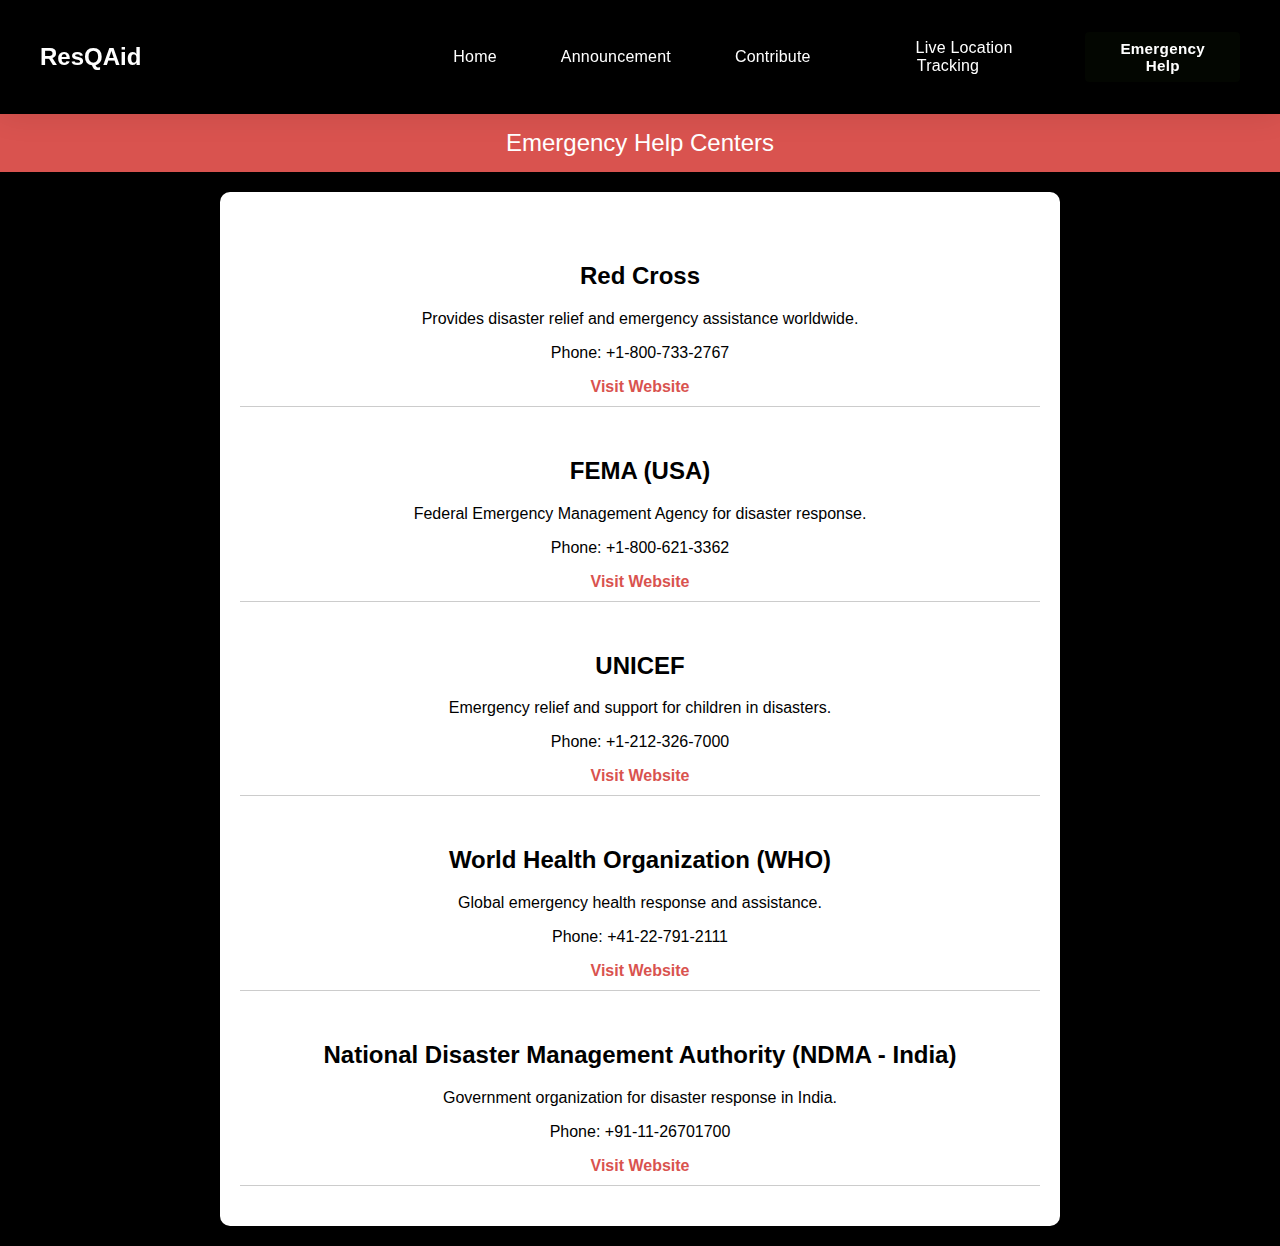
<file: emergency.html>
<!DOCTYPE html>
<html lang="en">
<head>
    <meta charset="UTF-8">
    <meta name="viewport" content="width=device-width, initial-scale=1.0">
    <title>Emergency Help</title>
    <style>
        body {
            font-family: Arial, sans-serif;
            margin: 0;
            padding: 0;
            background-color: black;
            text-align: center;
        }
        header {
            background: #d9534f;
            color: white;
            padding: 15px 0;
            font-size: 24px;
        }
        .container {
            max-width: 800px;
            margin: 20px auto;
            padding: 20px;
            background: white;
            box-shadow: 0 0 10px rgba(0, 0, 0, 0.1);
            border-radius: 10px;
        }
        .help-center {
            margin: 20px 0;
            padding: 10px;
            border-bottom: 1px solid #ccc;
        }
        .help-center a {
            text-decoration: none;
            color: #d9534f;
            font-weight: bold;
        }
        .help-center a:hover {
            text-decoration: underline;
        }

        .navbar {
            backdrop-filter: blur(30px);
            height: 50%;
            padding: 1rem 0.1rem;
            box-shadow: 0 0px 30px rgba(0,0,0,0.1);
        }

        .nav-container {
            max-width: 1200px;
            margin: 0 auto;
            display: flex;
            justify-content: space-between;
            align-items: center;
        }

        .logo {
            display: flex;
            align-items: center;
            gap: none;
            color: white;
            text-decoration: none;
            font-size: 1.5rem;
            font-weight: 600;
            margin-right: 16rem;
        }

        .nav-links {
            display: flex;
            gap: 2rem;
            list-style: none;
            align-items: center;
        }

        .nav-links a {
            color: white;
            text-decoration: none;
            font-size: 1rem;
            font-weight: 500;
            padding: 0.5rem 1rem;
            border-radius: 4px;
            transition: all 0.3s ease;
            letter-spacing: 0.2px;
        }

        .nav-links a:hover {
            color: #56c908;
            transform: translateY(-1px);
        }

        .emergency-btn {
            background-color: #030601;
            color: white;
            padding: 0.5rem 1rem;
            border-radius: 4px;
            border: none;
            font-family: 'Inter', sans-serif;
            font-weight: 600;
            font-size: 0.95rem;
            letter-spacing: 0.3px;
            cursor: pointer;
            transition: all 0.3s ease;
        }

        .emergency-btn:hover {
            background-color: #c53030;
            transform: translateY(-1px);
            box-shadow: 0 2px 4px rgba(0,0,0,0.2);
            
        }
    </style>
</head>
<body>
    <nav class="navbar">
        <div class="nav-container">
            <a href="" class="logo">
                ResQAid
            </a>
            <ul class="nav-links">
                <li><a href="./index.html">Home</a></li>
                <li><a href="https://vaibhavsingh24100.pythonanywhere.com/announcements/">Announcement</a></li>
                <li><a href="./donation.html">Contribute</a></li>
                <li><a href="./location.html">Live Location Tracking</a></li>
                <button class="emergency-btn" onclick="window.location.href='emergency.html'">Emergency Help</button>
            </ul>
        </div>
    </nav>
    
    <header>Emergency Help Centers</header>
    <div class="container">
        <div class="help-center">
            <h2>Red Cross</h2>
            <p>Provides disaster relief and emergency assistance worldwide.</p>
            <p>Phone: +1-800-733-2767</p>
            <a href="https://www.redcross.org/" target="_blank">Visit Website</a>
        </div>
        <div class="help-center">
            <h2>FEMA (USA)</h2>
            <p>Federal Emergency Management Agency for disaster response.</p>
            <p>Phone: +1-800-621-3362</p>
            <a href="https://www.fema.gov/" target="_blank">Visit Website</a>
        </div>
        <div class="help-center">
            <h2>UNICEF</h2>
            <p>Emergency relief and support for children in disasters.</p>
            <p>Phone: +1-212-326-7000</p>
            <a href="https://www.unicef.org/" target="_blank">Visit Website</a>
        </div>
        <div class="help-center">
            <h2>World Health Organization (WHO)</h2>
            <p>Global emergency health response and assistance.</p>
            <p>Phone: +41-22-791-2111</p>
            <a href="https://www.who.int/emergencies" target="_blank">Visit Website</a>
        </div>
        <div class="help-center">
            <h2>National Disaster Management Authority (NDMA - India)</h2>
            <p>Government organization for disaster response in India.</p>
            <p>Phone: +91-11-26701700</p>
            <a href="https://ndma.gov.in/" target="_blank">Visit Website</a>
        </div>
    </div>
</body>
</html>
</file>
